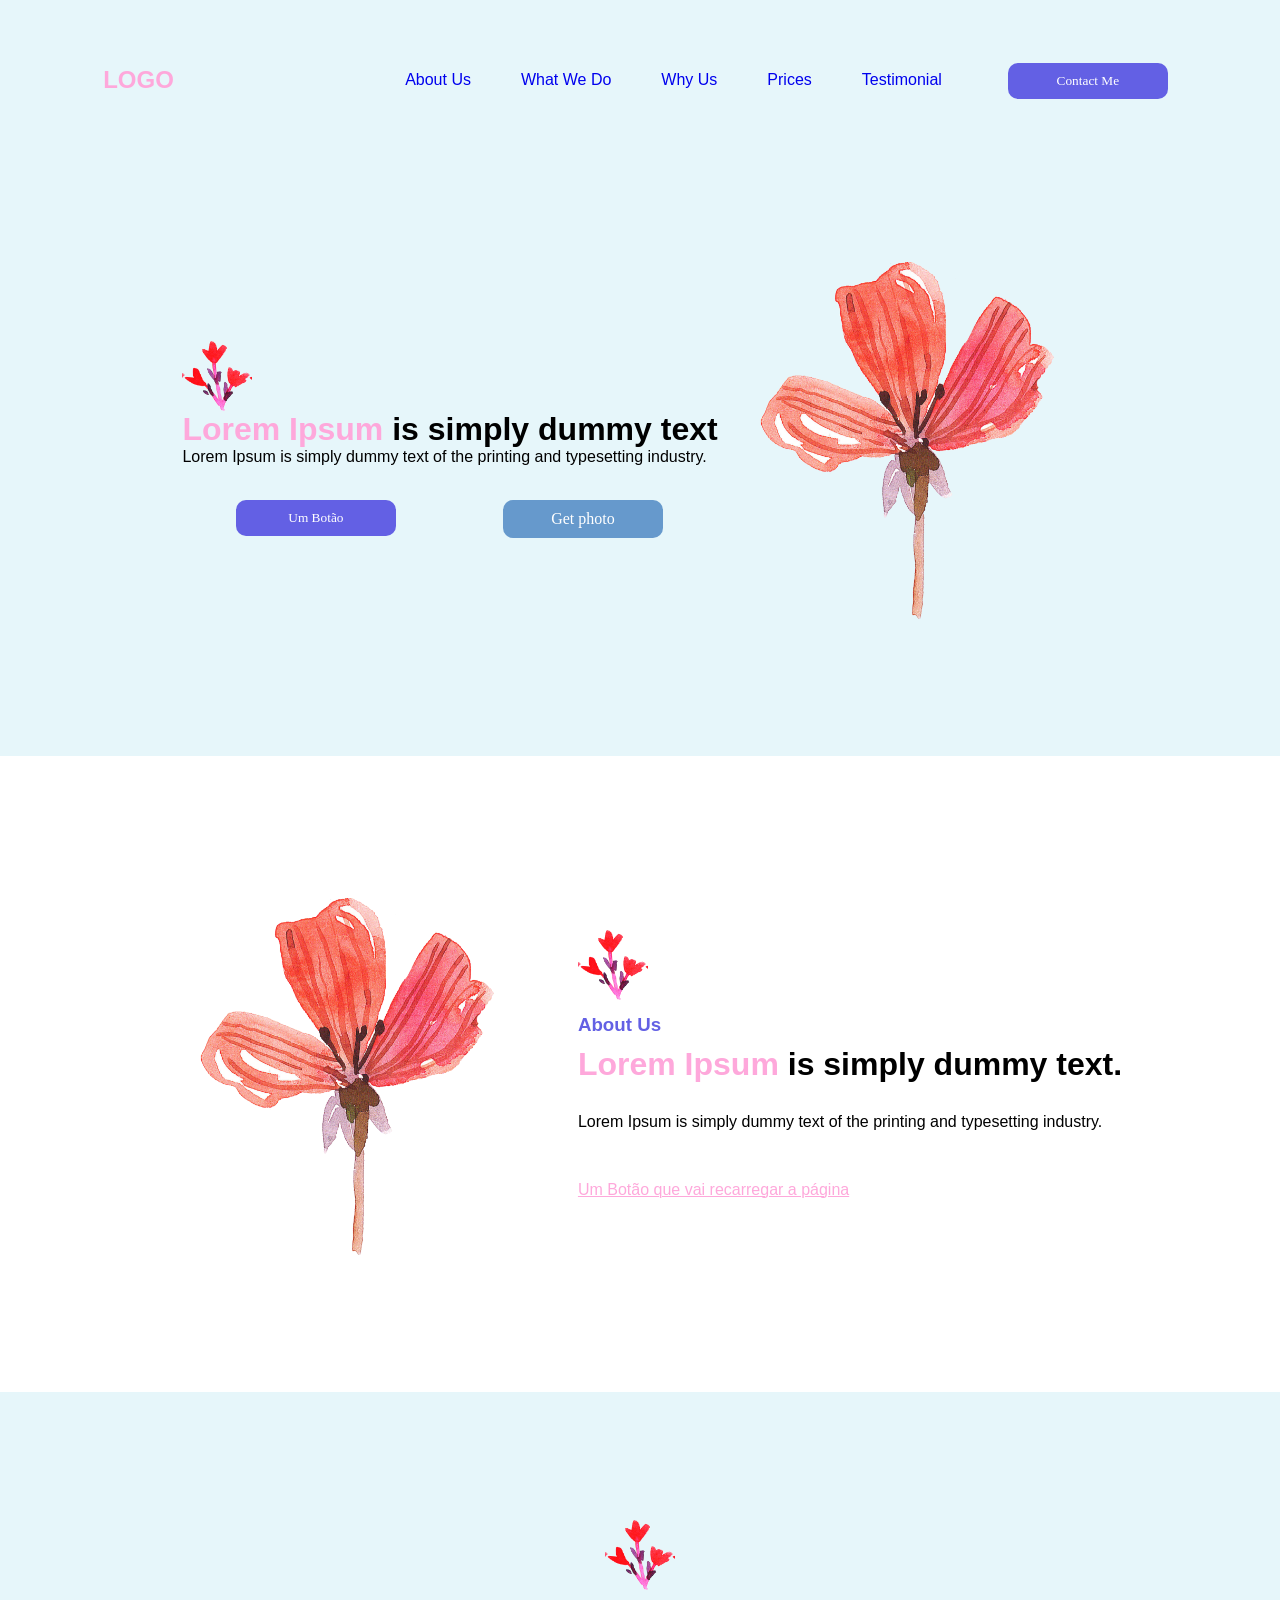
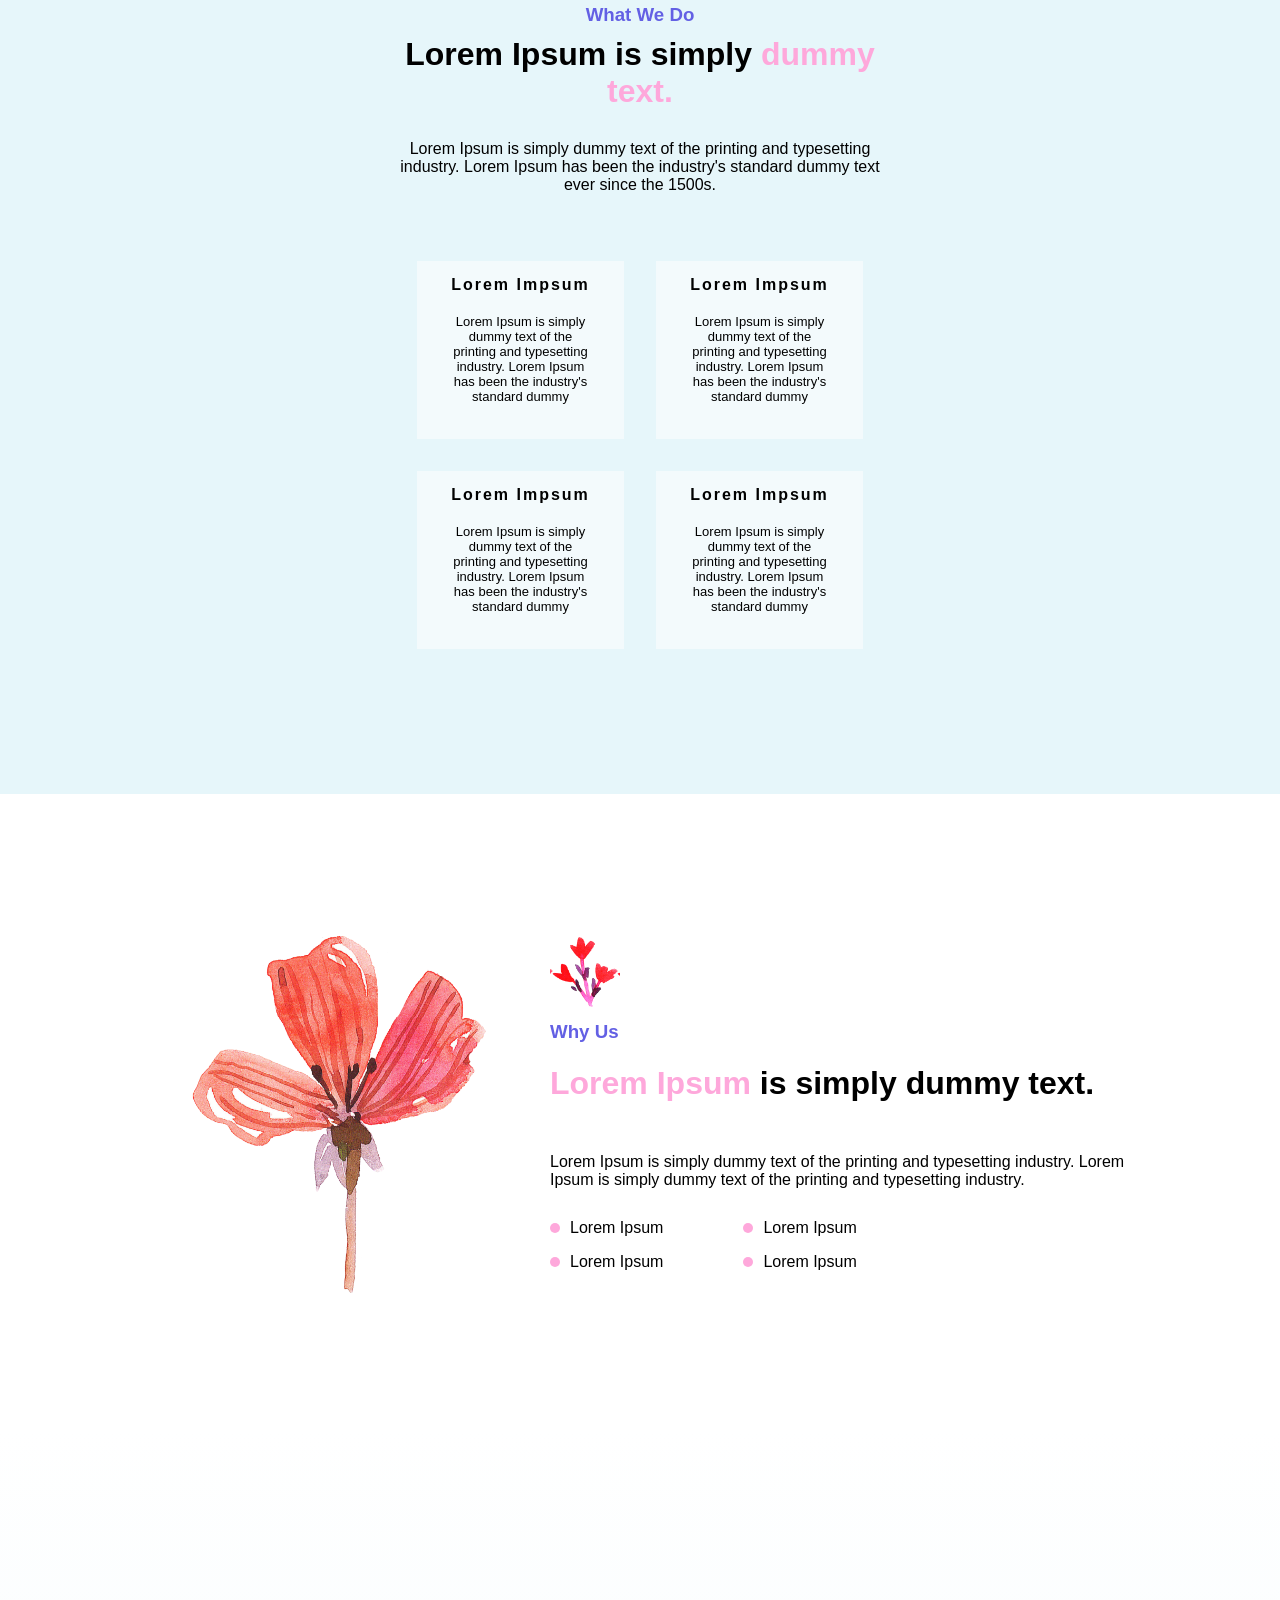
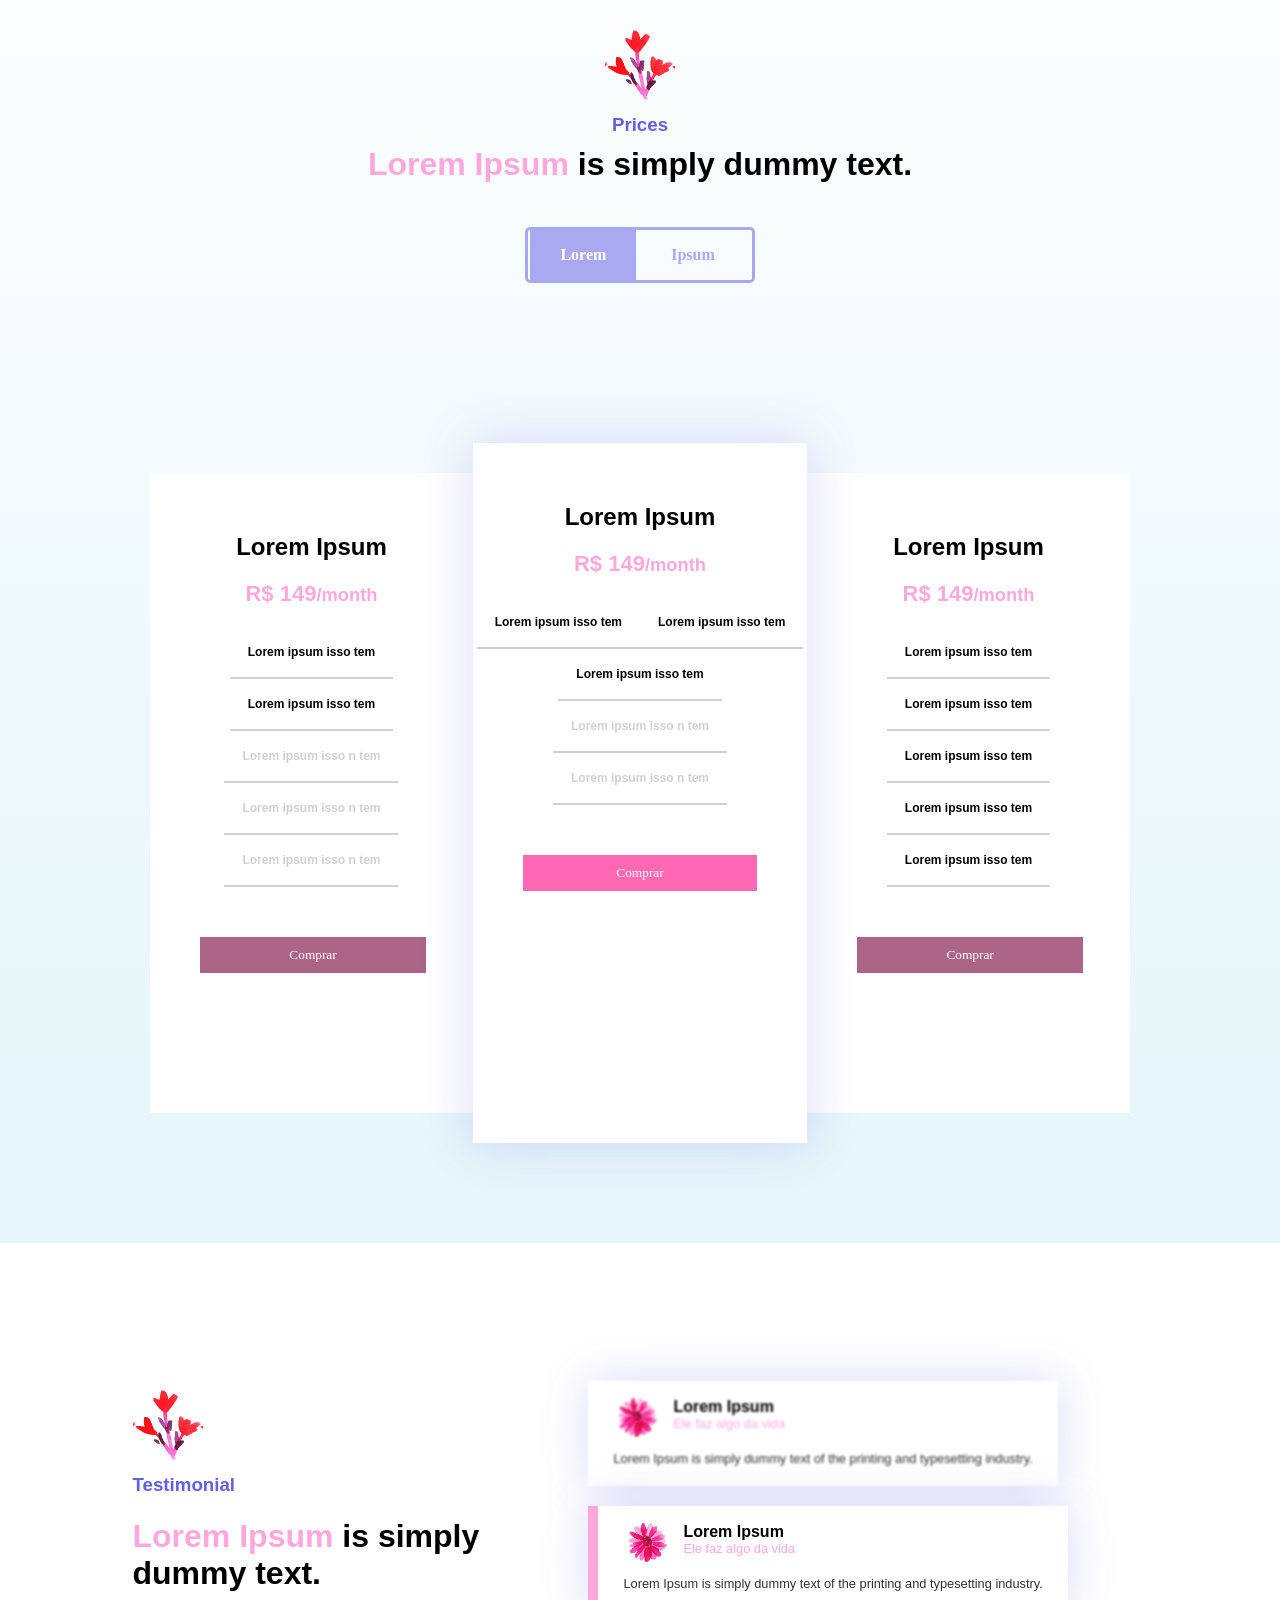
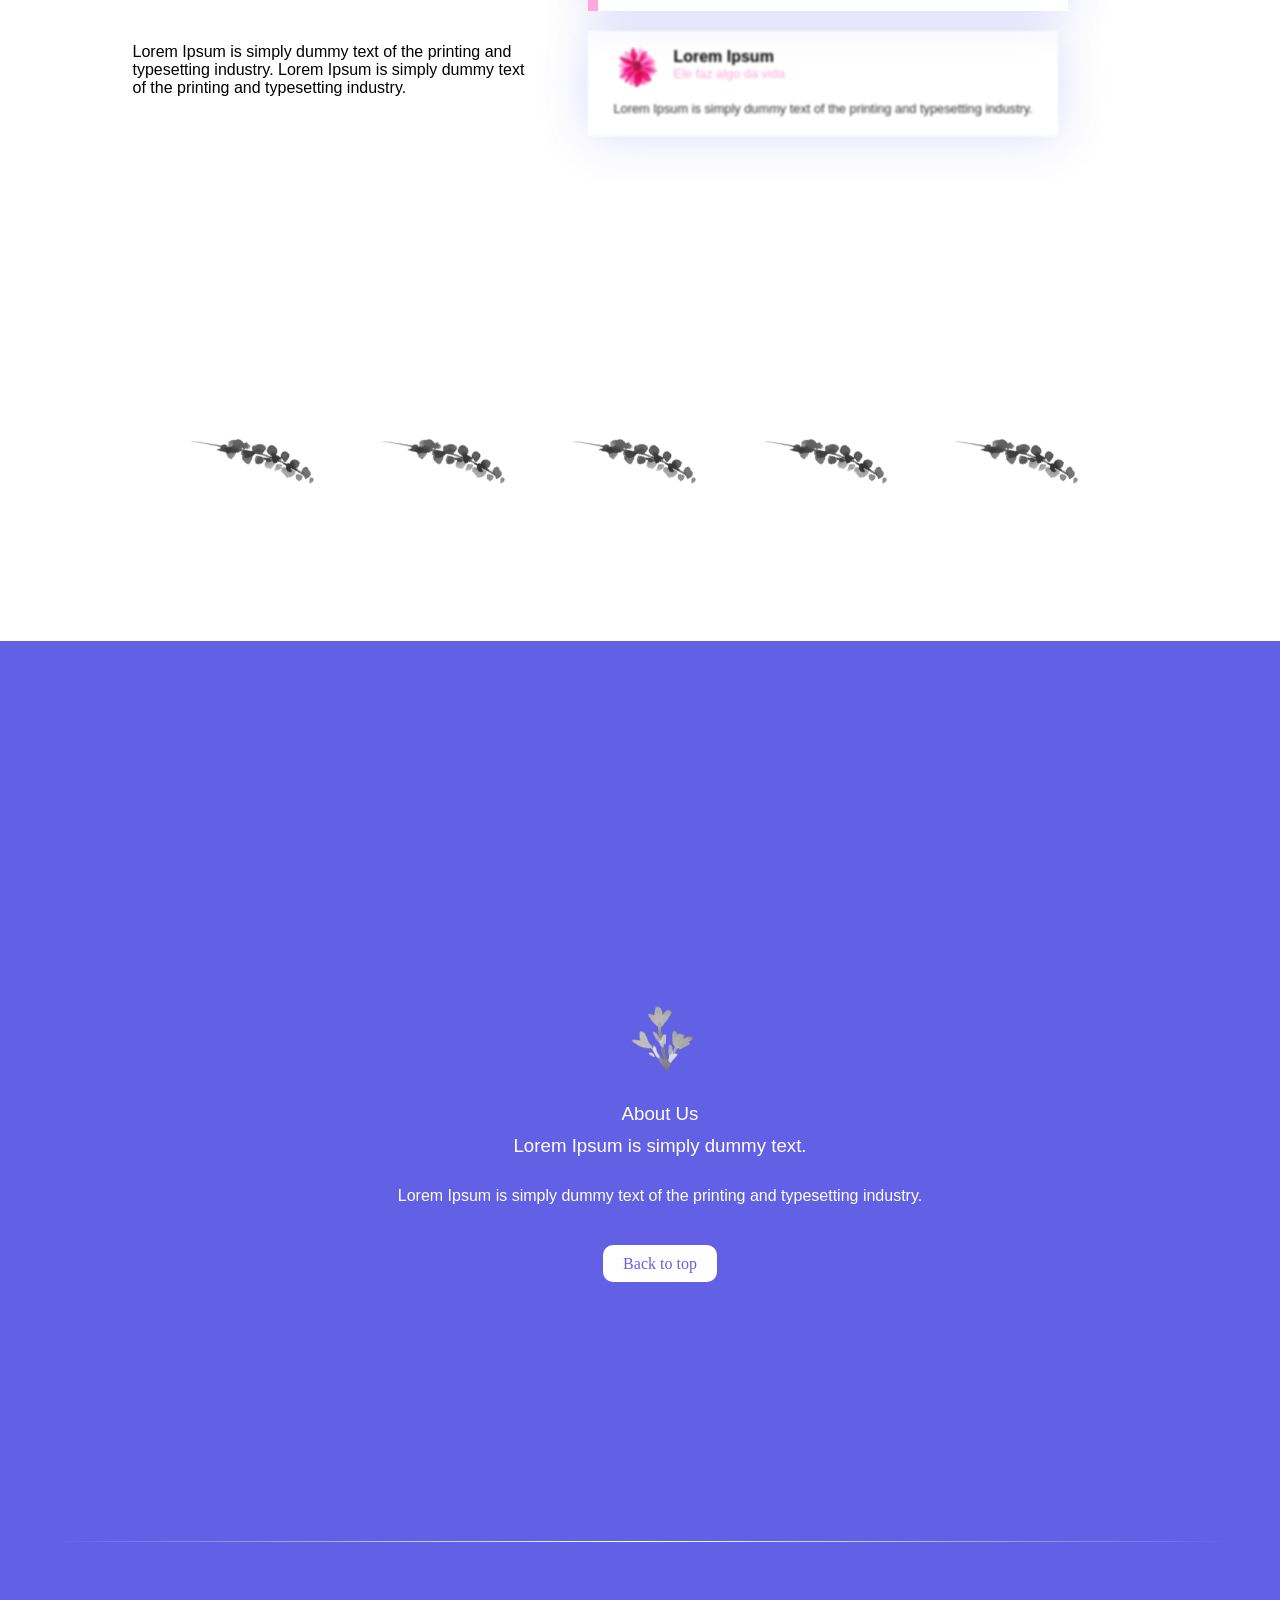
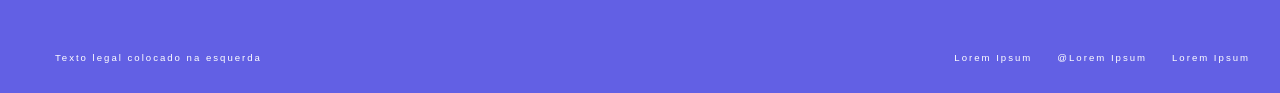
<file: index.html>
<!doctype html><html lang="en"><head><meta charset="utf-8"/><meta name="viewport" content="width=device-width,initial-scale=1"/><meta name="theme-color" content="#000000"/><meta name="description" content="Portifolio Web site created using create-react-app"/><link rel="manifest" href="./manifest.json"/><title>Portifolio App</title><script defer="defer" src="./static/js/main.793e9a87.js"></script><link href="./static/css/main.deef52fe.css" rel="stylesheet"></head><body><noscript>You need to enable JavaScript to run this app.</noscript><div id="root"></div></body></html>
</file>
<file: static/css/main.deef52fe.css>
@import url(https://fonts.googleapis.com/css2?family=Roboto:ital,wght@0,100;0,300;0,400;0,500;0,700;0,900;1,100;1,300;1,400;1,500;1,700;1,900&display=swap);body{-webkit-font-smoothing:antialiased;-moz-osx-font-smoothing:grayscale;font-family:Poppins Regular,sans-serif;margin:0}code{font-family:source-code-pro,Menlo,Monaco,Consolas,Courier New,monospace}::-webkit-scrollbar{height:6px;width:6px}body ::-webkit-scrollbar-thumb{background-color:hsla(0,0%,100%,.16)}::-webkit-scrollbar-thumb{background-color:rgba(0,0,0,.2)}::-webkit-scrollbar-track{background:hsla(0,0%,100%,.1)}.container{align-items:center;display:flex;flex-direction:column;height:10%;justify-content:center;margin:8em 25rem;min-height:-webkit-fit-content;min-height:-moz-fit-content;min-height:fit-content;text-align:center}.h1{-webkit-margin-before:.67em;-webkit-margin-after:.67em;-webkit-margin-start:0;-webkit-margin-end:0;display:block;font-size:2em;font-weight:700;margin-block-end:.67em;margin-block-start:.67em;margin-inline-end:0;margin-inline-start:0}.subtitle{color:#6360e4;display:block;margin:10px 0}.pink-Lorem{color:#fea8db;font-style:normal}#dwld-btn,.btn{background-color:#6360e4;border:none;border-radius:10px;color:#fff;cursor:pointer;font-family:Poppins SemiBold;margin:0 10%;padding:10px 0;transition:.2s;width:160px}#dwld-btn,.btn:active{-webkit-transform:translateY(2px);transform:translateY(2px)}.btn:hover{background-color:#1f2235;box-shadow:0 0 .5em #000;color:#f0f8ff}#dwld-btn{background:#69c;color:#fff;display:inline-block;padding:10px 0;text-align:center;text-decoration:none}#dwld-btn:active{background-color:#000;color:#fff}@media only screen and (max-width:568px){.highlighted-btn{z-index:-900}}.fade-in{opacity:0;-webkit-transform:translateY(80px);transform:translateY(80px);transition:all .8s ease}html{background:#e6f6fa no-repeat 50% fixed;background-size:cover;scroll-behavior:smooth}.colz{background-image:url(../../static/media/icon-flower.a17732ffd13f4540967a.png);background-position:50%;background-repeat:none;background-size:contain;display:inline-block;height:70px;width:70px}.profile-container{height:10%;min-height:-webkit-fit-content;min-height:-moz-fit-content;min-height:fit-content;min-width:980px;text-align:left}.profile-container,.profile-parent{display:flex;justify-content:center}.profile-parent{align-items:center;margin:8em;max-width:1015px}.profile-details{display:flex;flex-direction:column;max-width:980px;width:100%}.profile-details-role{margin-bottom:2em}.profile-options{justify-content:space-between;width:auto}.profile-picture{align-items:center;display:flex;height:380px;justify-content:center;width:380px}.profile-picture-background{background-image:url(../../static/media/profile-pt.4f01f1e826dab09b5892.png);background-repeat:none;background-size:cover;height:380px;width:380px}*{box-sizing:border-box;list-style:none;margin:0;padding:0}a{text-decoration:none}.NavBarContainer{align-items:center;display:flex;flex-wrap:wrap;height:120px;justify-content:space-around;line-height:50px;margin:auto;overflow:hidden;text-align:center}.NUl{display:flex}.Nlink{color:#000;font-weight:400;margin:25px;padding:30px 0}.Nlink:hover{cursor:pointer;-webkit-text-decoration:underline #fea8db 1px;text-decoration:underline #fea8db 1px}.LogoText,.Nlink:hover{color:#fea8db}.LogoText:hover{cursor:pointer}#contactMe{border:none}.AboutUs-container{background-color:#fff}.AboutUs-container,.AboutUs-parent{align-items:center;display:flex;height:10%;justify-content:center;min-height:-webkit-fit-content;min-height:-moz-fit-content;min-height:fit-content}.AboutUs-parent{margin:8em 0;max-width:1015px}.AboutUs-details{margin-left:40px}.AboutUs-options{margin:20px 0}.ALink{color:#fea8db;-webkit-text-decoration:#fea8db 1px underline;text-decoration:#fea8db 1px underline}.wwd-container{align-items:center;display:flex;flex-direction:column;height:10%;justify-content:center;margin:8em 25rem;min-height:-webkit-fit-content;min-height:-moz-fit-content;min-height:fit-content;text-align:center}.wwd-principal{margin-bottom:20px}.AboutUs-role-tagline{display:inline-block;margin:30px 0}.table,td,tr{border:none}.blocks{background-color:hsla(0,0%,100%,.521);margin:15px;padding:15px;transition:1s ease}.blocks:hover{background-color:#fff;box-shadow:0 0 3em rgba(99,96,228,.53);cursor:pointer;height:5%}.title-block{font-size:medium;letter-spacing:2px;margin-bottom:15px}.paragraph-block{font-size:small;margin:20px}.why-us-container{background-color:#fff}.why-us-container,.why-us-parent{align-items:center;display:flex;height:10%;justify-content:center;min-height:-webkit-fit-content;min-height:-moz-fit-content;min-height:fit-content}.why-us-parent{flex-wrap:wrap;margin:8em 0;max-width:1015px}.why-us-content{max-width:600px;padding-left:20px}.why-us-table{align-items:center;box-sizing:border-box;display:flex}.why-us-table-parent{display:flex}.item-list{margin-bottom:1rem;margin-right:5rem}.item-list:before{background-color:#fea8db;border-radius:50%;content:"";display:inline-block;height:10px;margin-right:10px;width:10px}.conteiner-price{align-items:center;background-image:linear-gradient(#fff,#e6f6fa);display:flex;flex-direction:column;height:10%;justify-content:center;margin-bottom:100px;min-height:-webkit-fit-content;min-height:-moz-fit-content;min-height:fit-content;padding-top:200px;text-align:center}#group{background-color:hsla(0,0%,100%,0);border:3px solid rgba(99,96,228,.53);border-radius:5px;margin-bottom:10rem;position:relative;width:230px}.stch-container{margin-top:-40px}.switch{border:none;color:#fff;display:flex;font-family:poppins;font-weight:700;height:50px;justify-content:space-around;line-height:50px;position:relative}.switch input{opacity:0;position:absolute}.switch label{color:rgba(99,96,228,.53);cursor:pointer;float:left;padding:0 30px;position:relative;text-align:center;transition:all .3s ease-out;z-index:2}.switch input:checked+label{background-color:rgba(99,96,228,.53);color:#fff}.switch input:focus+label{outline:none}.sessao-price-tag{align-items:center;display:flex;justify-content:space-around;max-width:980px;vertical-align:middle}.price-component{background-color:#fff;box-sizing:border-box;height:640px;padding:60px 0;width:580px}.first{z-index:2}.terceiro{z-index:3}.second{box-shadow:0 0 3rem rgba(98,96,228,.226);height:700px;transition:.5s ease;width:600px;z-index:5}.second:hover{box-shadow:0 0 5rem rgba(98,96,228,.808)}.not,.yes{border-radius:0;margin:50px;width:70%}.not{background-color:#aa6587}.yes{background-color:hotpink}.yes:hover{background-color:#44d331;box-shadow:0 0 7px #44d331;transition:.5s ease}.price-price{font-size:22px;font-weight:600;margin:20px 0}.item-price{border-bottom:2px solid #d1d1d1;display:inline-block;font-size:12px;font-weight:600;padding:18px}.not-have{color:#d1d1d1}.container-Testimonial{background-color:#fff;min-height:-webkit-fit-content;min-height:fit-content}.container-Testimonial,.Testimonial-parent{align-items:center;display:flex;height:10%;justify-content:center;min-height:-moz-fit-content}.Testimonial-parent{margin:8em;max-width:1015px;min-height:-webkit-fit-content;min-height:fit-content;text-align:left}.Component{background-color:#fff;box-shadow:0 0 3rem rgba(98,96,228,.226);display:inline-block;margin:10px 15px;padding:10px 10px 10px 25px;position:relative;transition:.5s ease}.t-textos{max-width:500px;padding-right:40px}.t-info{display:flex}.t-image{background-image:url(../../static/media/t-foto.00cf2c4a030db1db1ea6.png);background-position:50%;background-size:contain;height:50px;width:50px}.t-titles{margin-left:10px}.t-name{font-size:1em;line-height:15px;margin-top:8px}.t-subtitle{color:#fea8db;display:inline-block;font-size:.8em;font-weight:lighter}.t-texty{color:#313131;font-size:.8em;margin:10px 15px 10px 0}.t-not{-webkit-filter:blur(1px);filter:blur(1px)}.t-top{z-index:1}.t-middle{border-left:10px solid #fea8db;z-index:9}.t-middle:hover{box-shadow:0 0 5rem rgba(98,96,228,.808)}.t-bottom{z-index:2}.container-clients{background-color:#fff}.container-clients,.contant-clients{align-items:center;display:flex;height:10%;justify-content:center;min-height:-webkit-fit-content;min-height:-moz-fit-content;min-height:fit-content}.contant-clients{margin:8em;max-width:1015px;text-align:left}.c-image{background-image:url(../../static/media/clients.43deeaafec879f3abe31.svg);background-repeat:none;background-size:contain;-webkit-filter:grayscale(1);filter:grayscale(1);height:111px;margin:0 40px;-webkit-transform:rotate(150deg);transform:rotate(150deg);transition:.8s ease;width:111px}.c-image:hover{cursor:pointer;-webkit-filter:none;filter:none}.container-contactMe{align-items:center;background-color:#6260e4;display:flex;flex-direction:column;height:100vh;justify-content:center;padding-top:100px;text-align:center}.content-contactMe,.white{color:#fff}.white{font-weight:400}.diferent{background-image:url(../../static/media/icon.226681a084f006edf897.svg);background-position:50%;background-repeat:none;background-size:contain;display:inline-block;-webkit-filter:invert(81%) sepia(100%) saturate(2%) hue-rotate(65deg) brightness(110%) contrast(100%);filter:invert(81%) sepia(100%) saturate(2%) hue-rotate(65deg) brightness(110%) contrast(100%);height:100px;width:100px}.strange{background-color:#fff;color:#6260e4;padding:10px 20px}.footer-components{align-items:center;color:#fff;display:flex;justify-content:space-between;padding:30px;text-align:center;width:100%}.footer,.footer-components{background-color:#6260e4}.line{background-image:linear-gradient(90deg,#6260e4,#fff,#6260e4);border:none;height:1px;margin:0 3em 5em;outline:none;position:relative}.footer-site{display:flex}.text-footer{font-size:.6rem;font-weight:100;letter-spacing:2px;margin-left:25px}
/*# sourceMappingURL=main.deef52fe.css.map*/
</file>
